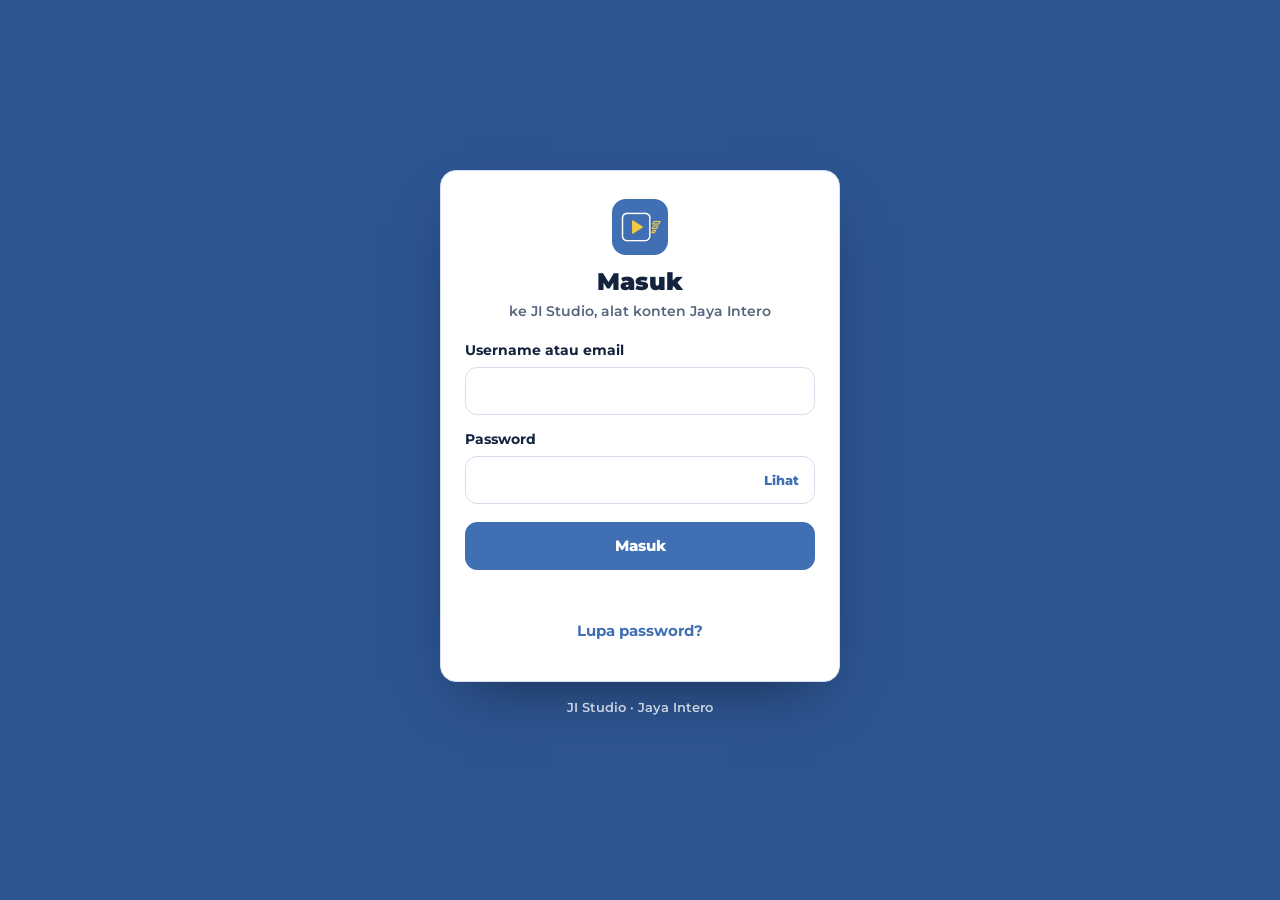
<file: index.html>
<!DOCTYPE html>
<html lang="id">
<head>
<meta charset="utf-8">
<meta name="viewport" content="width=device-width, initial-scale=1, viewport-fit=cover">
<meta http-equiv="Content-Security-Policy" content="default-src 'self'; script-src 'self'; style-src 'self'; img-src 'self' blob:; media-src 'self' blob:; font-src 'self'; connect-src 'self'; worker-src 'self'; manifest-src 'self'; object-src 'none'; base-uri 'none'; form-action 'none'; require-trusted-types-for 'script'; trusted-types ji">
<meta name="referrer" content="no-referrer">
<title>JI Studio</title>
<link rel="manifest" href="manifest.webmanifest">
<meta name="theme-color" content="#2d5592">
<meta name="apple-mobile-web-app-capable" content="yes">
<meta name="mobile-web-app-capable" content="yes">
<meta name="apple-mobile-web-app-status-bar-style" content="black-translucent">
<meta name="apple-mobile-web-app-title" content="JI Studio">
<link rel="apple-touch-icon" href="img/icon-180.png">
<link rel="icon" href="img/icon-192.png" type="image/png">
<link rel="preload" href="fonts/montserrat.woff2" as="font" type="font/woff2" crossorigin>
<link rel="stylesheet" href="core/app.css">
<script type="module" src="core/boot.js"></script>
<script type="module" src="core/shell.js"></script>
<script type="module" src="core/install.js"></script>
</head>
<body class="gate">
<header class="top">
  <a class="brand" href="./"><img src="img/icon-192.png" alt="" width="32" height="32">JI Studio</a>
  <div class="who" id="who"></div>
</header>
<main class="wrap">
  <section class="install card" id="install" hidden></section>
  <h1 id="hello">Halo</h1>
  <p class="sub">Pilih alat untuk membuat konten. Semua jalan di HP ini, juga tanpa sinyal.</p>
  <nav class="mods" id="mods" aria-label="Alat konten"></nav>
  <div id="adminBox" hidden>
    <h2 class="section-title">Admin</h2>
    <nav class="mods" id="adminMods" aria-label="Alat admin"></nav>
  </div>
</main>
</body>
</html>
</file>
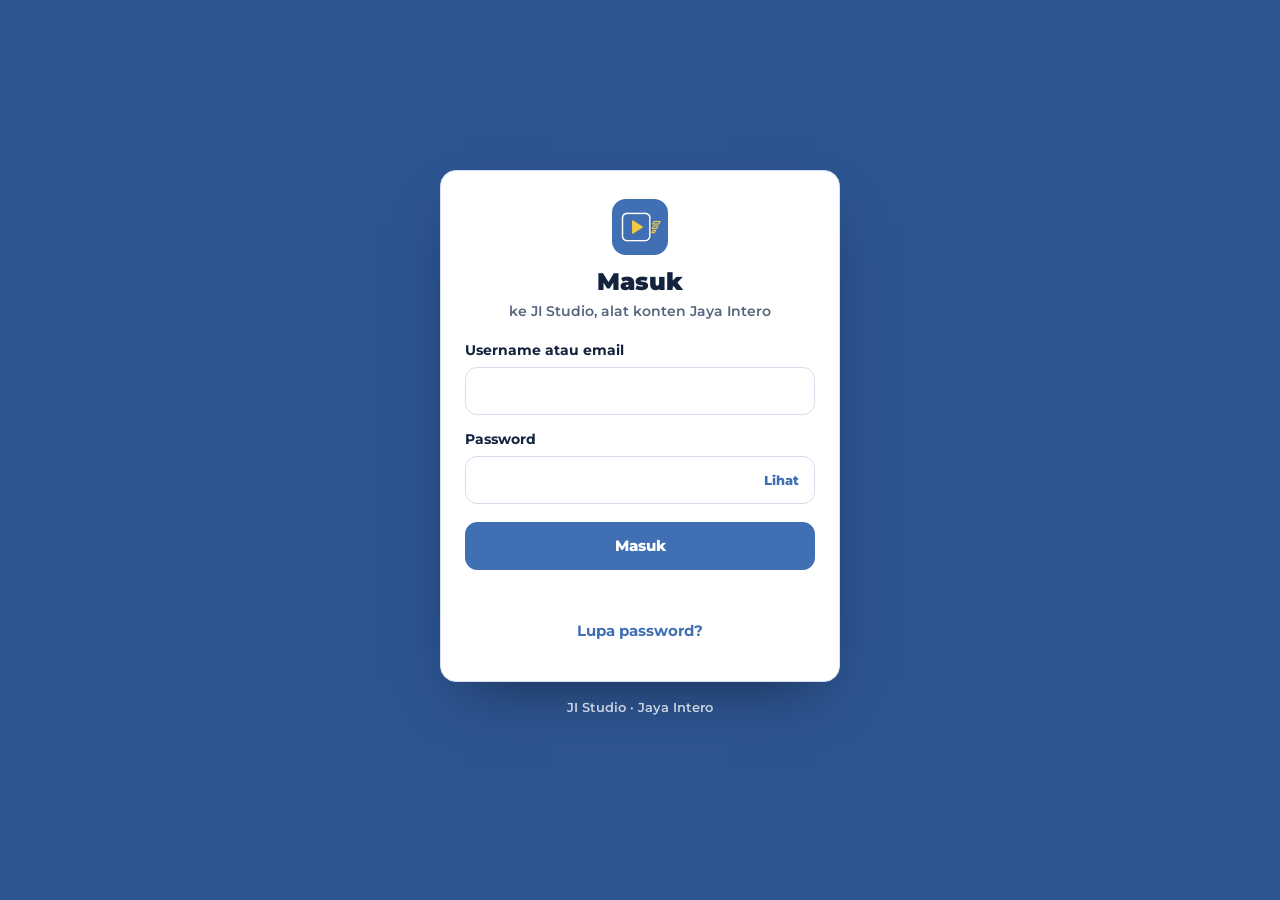
<file: m/kalkulator/index.html>
<!DOCTYPE html>
<html lang="id">
<head>
<meta charset="utf-8">
<meta name="viewport" content="width=device-width, initial-scale=1, viewport-fit=cover">
<meta http-equiv="Content-Security-Policy" content="default-src 'self'; script-src 'self'; style-src 'self'; img-src 'self' blob:; media-src 'self' blob:; font-src 'self'; connect-src 'self'; worker-src 'self'; manifest-src 'self'; object-src 'none'; base-uri 'none'; form-action 'none'; require-trusted-types-for 'script'; trusted-types ji">
<meta name="referrer" content="no-referrer">
<title>Kalkulator Marketplace · JI Studio</title>
<link rel="manifest" href="../../manifest.webmanifest">
<meta name="theme-color" content="#2d5592">
<meta name="apple-mobile-web-app-capable" content="yes">
<meta name="mobile-web-app-capable" content="yes">
<meta name="apple-mobile-web-app-status-bar-style" content="black-translucent">
<meta name="apple-mobile-web-app-title" content="JI Studio">
<link rel="apple-touch-icon" href="../../img/icon-180.png">
<link rel="icon" href="../../img/icon-192.png" type="image/png">
<link rel="preload" href="../../fonts/montserrat.woff2" as="font" type="font/woff2" crossorigin>
<link rel="stylesheet" href="../../core/app.css">
<script type="module" src="../../core/boot.js"></script>
<link rel="stylesheet" href="kalkulator.css">
<script type="module" src="kalkulator.js"></script>
</head>
<body class="gate">
<header class="top">
  <a class="back" href="../../"><svg width="18" height="18" viewBox="0 0 24 24" fill="none" stroke="currentColor" stroke-width="2.6" aria-hidden="true"><path d="M15 5l-7 7 7 7"/></svg>Beranda</a>
  <span class="top-title">Kalkulator Marketplace</span>
  <div class="who" id="who"></div>
</header>
<main class="kalk">
<header class="band khead"><div class="wrap">
  <div class="top2">
    <h1>Kalkulator potongan<br>marketplace</h1>
    <p>Masukkan harga dan modal per barang, lihat berapa yang dipotong platform dan berapa untung bersihmu.</p>
  </div>
  <div class="tabs" role="tablist" aria-label="Platform">
    <button role="tab" data-p="tiktok" aria-selected="true">TikTok &amp; Tokopedia</button>
    <button role="tab" data-p="shopee" aria-selected="false">Shopee</button>
    <button role="tab" data-p="lazada" aria-selected="false">Lazada</button>
    <button role="tab" data-p="listing" aria-selected="false">Judul &amp; deskripsi</button>
  </div>
</div></header>

<div class="band" id="calcMain"><div class="wrap grid">
  <form class="panel" id="f" autocomplete="off">
    <label for="cat">Kategori produk</label>
    <select id="cat" data-k="cat"></select>
    <div class="two">
      <div><label for="price">Harga jual</label><div class="rp"><span>Rp</span><input id="price" data-k="price" data-n inputmode="numeric"></div></div>
      <div><label for="disc">Diskon dari toko</label><div class="rp"><span>Rp</span><input id="disc" data-k="disc" data-n inputmode="numeric"></div></div>
    </div>
    <div class="two">
      <div><label for="hpp">Modal barang</label><div class="rp"><span>Rp</span><input id="hpp" data-k="hpp" data-n inputmode="numeric"></div></div>
      <div><label for="other">Biaya lain <span class="hint">packing</span></label><div class="rp"><span>Rp</span><input id="other" data-k="other" data-n inputmode="numeric"></div></div>
    </div>

    <div data-for="tiktok">
      <span class="lbl">Tipe toko</span>
      <div class="seg" data-k="tt_type"><button type="button" data-v="mp">Toko biasa</button><button type="button" data-v="mall">Mall</button></div>
      <fieldset><legend>Program promosi</legend>
        <div class="q"><span>Ikut Growth Xtra?</span><div class="seg" data-k="tt_g"><button type="button" data-v="1">Ya</button><button type="button" data-v="0">Tidak</button></div></div>
        <div class="q"><span>Pesanan ini dari iklan GMV Max?</span><div class="seg" data-k="tt_o"><button type="button" data-v="1">Ya</button><button type="button" data-v="0">Tidak</button></div></div>
        <div class="q"><span>Belanja GMV Max toko ≥ 3% omzet?</span><div class="seg" data-k="tt_s"><button type="button" data-v="1">Ya</button><button type="button" data-v="0">Tidak</button></div></div>
      </fieldset>
    </div>

    <div data-for="shopee" hidden>
      <span class="lbl">Tipe penjual</span>
      <div class="seg" data-k="sp_type"><button type="button" data-v="ns">Non Star</button><button type="button" data-v="star">Star</button><button type="button" data-v="starp">Star+</button><button type="button" data-v="mall">Mall</button></div>
      <fieldset><legend>Biaya program opsional</legend>
        <div class="prog head"><span></span><span>Ikut?</span><span>Persen</span><span>Maks per pesanan</span></div>
        <div id="spProg"></div>
        <p class="small">Lihat persennya di Kalkulator Biaya Shopee untuk kategorimu. Barang di atas 5 kg atau lebih dari 60 cm tarif Gratis Ongkir XTRA-nya lain. Maks 0 artinya tanpa batas.</p>
      </fieldset>
      <fieldset><legend>Biaya promosi <span class="hint">pesanan dari Affiliate, Live, Video</span></legend>
        <div id="spPromo"></div>
      </fieldset>
    </div>

    <div data-for="lazada" hidden>
      <span class="lbl">Tipe toko</span>
      <div class="seg" data-k="lz_type"><button type="button" data-v="mp">Marketplace</button><button type="button" data-v="lm">LazMall</button></div>
      <label for="lzTier">Tingkat komisi kategori</label>
      <select id="lzTier" data-k="lz_tier"></select>
      <fieldset><legend>Program & status toko</legend>
        <div class="q"><span>Ikut Free Shipping Max?</span><div class="seg" data-k="lz_fsm"><button type="button" data-v="1">Ya</button><button type="button" data-v="0">Tidak</button></div></div>
        <div id="fsmRow" hidden><label for="lzFsm">Tarif Free Shipping Max <span class="hint">maks Rp60.000</span></label><select id="lzFsm" data-k="lz_fsmr"></select></div>
        <div class="q"><span>Ikut Voucher MAX? <span class="hint">3,5%</span></span><div class="seg" data-k="lz_vm"><button type="button" data-v="1">Ya</button><button type="button" data-v="0">Tidak</button></div></div>
        <div class="q"><span>Toko baru, kurang dari 90 hari?</span><div class="seg" data-k="lz_baru"><button type="button" data-v="1">Ya</button><button type="button" data-v="0">Tidak</button></div></div>
        <div class="q"><span>Kena PPh 22 0,5%?</span><div class="seg" data-k="lz_pph"><button type="button" data-v="1">Ya</button><button type="button" data-v="0">Tidak</button></div></div>
      </fieldset>
      <p class="warn">Tingkat komisi per kategori belum dicek. Sementara dipakai tingkat tertinggi supaya untung tidak terlihat lebih besar. Ganti setelah cek halaman kategori di Seller Center Lazada.</p>
    </div>

    <label for="target">Target untung <span class="hint">untuk saran harga</span></label>
    <div class="rp pct"><span>%</span><input id="target" data-k="target" inputmode="decimal"></div>
    <button type="button" class="reset" id="reset">Kembalikan contoh</button>
  </form>

  <section class="result" aria-live="polite">
    <div class="res-top">
      <div><p class="k">Untung bersih per barang</p><div class="big" id="profit">–</div></div>
      <div><p class="k">Uang masuk ke saldo</p><div class="mid" id="net">–</div></div>
      <div><p class="k">Total potongan</p><div class="mid" id="feeTot">–</div></div>
    </div>
    <div class="tape" id="tape" role="img"><div class="t-modal" id="bM"><span>Modal</span></div><div class="t-fee" id="bF"><span>Potongan</span></div><div class="t-win" id="bW"><span>Untung</span></div></div>
    <div class="legend"><span><i class="lg-m"></i>Modal + biaya lain</span><span><i class="lg-f"></i>Potongan platform</span><span><i class="lg-w"></i>Untung</span><span id="tapeNote"></span></div>
    <div class="scroll"><table>
      <thead><tr><th>Rincian</th><th class="r">Tarif</th><th class="r">Rupiah</th></tr></thead>
      <tbody id="rows"></tbody>
    </table></div>
    <div class="cards">
      <div class="card"><span class="k">Harga minimal biar tidak rugi</span><b id="bep">–</b></div>
      <div class="card"><span class="k" id="sugL">Saran harga jual</span><b id="sug">–</b></div>
      <div class="card"><span class="k">Margin dari harga jual</span><b id="mg">–</b></div>
    </div>

    <div class="extra" id="spAdj" hidden>
      <h2>Kalau pesanan dari Affiliate, Live, atau Video</h2>
      <div class="scroll"><table><thead><tr><th>Rincian</th><th class="r">Tarif</th><th class="r">Rupiah</th></tr></thead><tbody id="adjRows"></tbody></table></div>
    </div>
  </section>
</div></div>


<div class="band" id="genMain" hidden><div class="wrap grid">
  <form class="panel" id="g" autocomplete="off">
    <p class="small lead">Isi dengan data yang pasti saja. Kolom kosong tidak akan ditulis di judul maupun deskripsi.</p>
    <label for="g_nama">1. Nama produk</label><input id="g_nama" data-g="nama" placeholder="Cetok tembok">
    <label for="g_jenis">2. Jenis produk</label><input id="g_jenis" data-g="jenis" placeholder="Sendok semen">
    <label for="g_model">3. Model / tipe</label><input id="g_model" data-g="model" placeholder="Ujung lancip">
    <label for="g_mat">4. Material</label><input id="g_mat" data-g="material" placeholder="Baja, gagang kayu">
    <label for="g_uk">5. Ukuran</label><input id="g_uk" data-g="ukuran" placeholder="7 inch">
    <label for="g_isi">6. Isi paket</label><input id="g_isi" data-g="isi" placeholder="1 pcs cetok">
    <label for="g_guna">Kegunaan <span class="hint">opsional, isi hanya jika sudah pasti</span></label><input id="g_guna" data-g="guna" placeholder="meratakan adukan semen">
    <div class="two btns"><button type="button" class="reset" id="gEx">Isi contoh</button><button type="button" class="reset" id="gClear">Kosongkan</button></div>
    <div id="gWarn"></div>
  </form>
  <section aria-live="polite">
    <div class="gout">
      <div class="ghead"><h2>Judul produk</h2><button type="button" class="copy" data-c="gTitle">Salin</button></div>
      <p class="gtitle" id="gTitle">–</p>
      <p class="small" id="gCount"></p>
      <div id="gShortWrap" hidden><div class="ghead"><span class="k">Versi pendek, maks 70 karakter</span><button type="button" class="copy" data-c="gShort">Salin</button></div><p class="gshort" id="gShort"></p></div>
    </div>
    <div class="gout">
      <div class="ghead"><h2>Deskripsi produk</h2><button type="button" class="copy" data-c="gDesc">Salin</button></div>
      <pre class="gdesc" id="gDesc">–</pre>
    </div>
    <div class="gout">
      <div class="ghead"><h2>Kata kunci</h2><button type="button" class="copy" data-c="gKw">Salin</button></div>
      <div class="chips" id="gKwChips"></div><p hidden id="gKw"></p>
    </div>
    <div id="gMissing" class="small"></div>
  </section>
</div></div>

<section class="band more" id="calcMore"><div class="wrap">
  <div id="ttScen">
    <h2>Program TikTok mana yang paling hemat?</h2>
    <p class="note lead">Potongan per barang di tiap kombinasi program, dengan harga dan kategori di atas. Belum termasuk biaya iklan GMV Max yang kamu bayar sendiri.</p>
    <div class="scroll"><table>
      <thead><tr><th>Kombinasi</th><th class="r">Diskon komisi</th><th class="r">Biaya Growth Xtra</th><th class="r">Total potongan</th><th class="r">Untung</th></tr></thead>
      <tbody id="scen"></tbody>
    </table></div>
  </div>
  <h2 class="gap">Bandingkan tiga platform</h2>
  <p class="note lead">Barang, harga, dan modal yang sama, dengan pengaturan program yang sedang dipilih di tiap tab.</p>
  <div class="scroll"><table>
    <thead><tr><th>Platform</th><th class="r">Potongan</th><th class="r">Persen</th><th class="r">Uang masuk</th><th class="r">Untung</th></tr></thead>
    <tbody id="cmp"></tbody>
  </table></div>
  <ul class="note">
    <li>TikTok &amp; Tokopedia: file "Kalkulator TikTok Shop" (tarif setelah 18 Mei 2026). Tarifnya sama untuk kedua platform.</li>
    <li>Shopee: Kalkulator Biaya di Seller Center (alat pertukangan, Non Star: admin 10%, proses Rp1.250). Live XTRA dan Video XTRA maks Rp1.000 masih perkiraan.</li>
    <li>Lazada: "Ringkasan Biaya Berjualan di Lazada Indonesia", diperbarui 23 Nov 2026. Marketplace berlaku mulai 7 Des 2026, LazMall mulai 1 Jan 2027.</li>
    <li>Semua angka estimasi untuk pesanan selesai, 1 barang per pesanan. Belum termasuk ongkir yang ditanggung toko, voucher toko, iklan berbayar, dan biaya logistik.</li>
  </ul>
</div></section>

</main>
</body>
</html>
</file>
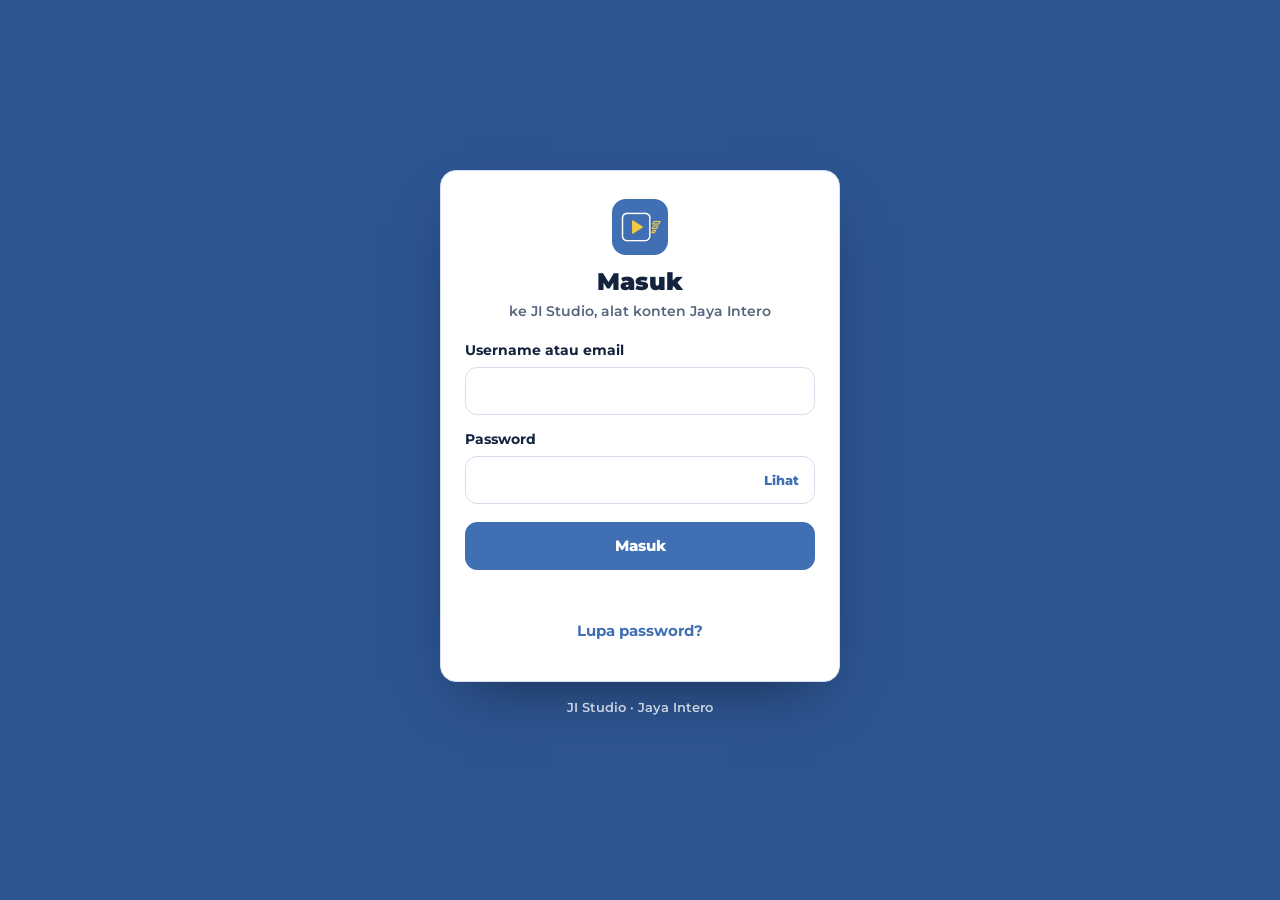
<file: m/story/index.html>
<!DOCTYPE html>
<html lang="id">
<head>
<meta charset="utf-8">
<meta name="viewport" content="width=device-width, initial-scale=1, viewport-fit=cover">
<meta http-equiv="Content-Security-Policy" content="default-src 'self'; script-src 'self'; style-src 'self'; img-src 'self' blob:; media-src 'self' blob:; font-src 'self'; connect-src 'self'; worker-src 'self'; manifest-src 'self'; object-src 'none'; base-uri 'none'; form-action 'none'; require-trusted-types-for 'script'; trusted-types ji">
<meta name="referrer" content="no-referrer">
<title>Story Pengantaran · JI Studio</title>
<link rel="manifest" href="../../manifest.webmanifest">
<meta name="theme-color" content="#2d5592">
<meta name="apple-mobile-web-app-capable" content="yes">
<meta name="mobile-web-app-capable" content="yes">
<meta name="apple-mobile-web-app-status-bar-style" content="black-translucent">
<meta name="apple-mobile-web-app-title" content="JI Studio">
<link rel="apple-touch-icon" href="../../img/icon-180.png">
<link rel="icon" href="../../img/icon-192.png" type="image/png">
<link rel="preload" href="../../fonts/montserrat.woff2" as="font" type="font/woff2" crossorigin>
<link rel="stylesheet" href="../../core/app.css">
<script type="module" src="../../core/boot.js"></script>
<script type="module" src="story.js"></script>
</head>
<body class="gate">
<header class="top">
  <a class="back" href="../../"><svg width="18" height="18" viewBox="0 0 24 24" fill="none" stroke="currentColor" stroke-width="2.6" aria-hidden="true"><path d="M15 5l-7 7 7 7"/></svg>Beranda</a>
  <span class="top-title">Story Pengantaran</span>
  <div class="who" id="who"></div>
</header>
<main class="wrap split">
  <div>
    <h1>Story Pengantaran</h1>
    <p class="sub">Pilih video truk, isi data kiriman, lalu ekspor jadi MP4 9:16 untuk IG &amp; WA Story.</p>

    <section class="card">
      <h2><span class="step" aria-hidden="true">1</span>Video</h2>
      <label class="drop" id="dropV">
        <span class="ico"><svg width="22" height="22" viewBox="0 0 24 24" fill="none" stroke="#fff" stroke-width="2.4" aria-hidden="true"><path id="vIco" d="M12 16V4M6 10l6-6 6 6M4 20h16"/></svg></span>
        <span><b id="vName">Pilih video portrait</b><small id="vInfo">MP4/MOV, sebaiknya 9:16, 10–15 detik, maks 60 detik</small></span>
        <input type="file" id="fileV" accept="video/mp4,video/quicktime,video/webm,video/*">
      </label>
      <label class="drop" id="dropL">
        <span class="ico dk"><svg width="20" height="20" viewBox="0 0 24 24" fill="none" stroke="#fff" stroke-width="2.4" aria-hidden="true"><rect x="4" y="4" width="16" height="16" rx="3"/><path d="M4 16l5-5 4 4 3-3 4 4"/></svg></span>
        <span><b id="lName">Logo Jaya Intero (opsional)</b><small>PNG transparan, menggantikan teks "JAYA INTERO"</small></span>
        <input type="file" id="fileL" accept="image/png,image/webp,image/jpeg">
      </label>
    </section>

    <section class="card">
      <h2><span class="step" aria-hidden="true">2</span>Data pengiriman</h2>
      <label for="fJudul2">Judul baris 2 (di bawah "PENGANTARAN")</label><input type="text" id="fJudul2" maxlength="20" autocomplete="off" aria-describedby="j2Hint">
      <p class="hint" id="j2Hint">Mis. BAJA RINGAN, GENTENG METAL, PLAFON PVC. Kosongkan bila cukup "PENGANTARAN".</p>
      <label for="fTujuan">Tujuan</label><input type="text" id="fTujuan" maxlength="40" autocomplete="off">
      <label for="fMuatan">Muatan</label><input type="text" id="fMuatan" maxlength="40" autocomplete="off">
      <label for="fTanggal">Tanggal</label><input type="text" id="fTanggal" maxlength="24" autocomplete="off">
      <label for="fTag">Label kiri atas</label><input type="text" id="fTag" maxlength="24" autocomplete="off">
      <label class="chk"><input type="checkbox" id="cFade" checked> Overlay memudar 0,5 dtk sebelum video habis</label>
      <label class="chk"><input type="checkbox" id="cAudio" checked> Sertakan suara asli video</label>
      <p class="hint" id="aHint" hidden>Browser ini belum bisa menyertakan suara; video akan diekspor tanpa suara. Perbarui iOS/Chrome untuk suara.</p>
      <label class="chk"><input type="checkbox" id="cSafe"> Tampilkan garis area aman (hanya pratinjau)</label>
    </section>

    <section class="card">
      <h2><span class="step" aria-hidden="true">3</span>Ekspor</h2>
      <label for="sQual">Kualitas</label>
      <select id="sQual"></select>
      <p class="hint" id="qHint"></p>
      <div class="row">
        <button id="bReplay" type="button">Ulang animasi</button>
        <button id="bExport" class="main" type="button" disabled>Ekspor video</button>
      </div>
      <button id="bCancel" class="full" type="button" hidden>Batalkan</button>
      <button id="bShare" class="main full" type="button" hidden>Simpan ke Foto / Bagikan</button>
      <button id="bDown" class="full" type="button" hidden>Unduh file</button>
      <div class="prog"><div class="bar"><i id="prog"></i></div><span class="pct" id="pct">0%</span></div>
      <p class="msg" id="msg" role="status">Pilih video dulu untuk mengekspor.</p>
    </section>
  </div>

  <div class="stage">
    <div class="phone"><canvas id="cv" width="540" height="960" aria-label="Pratinjau story"></canvas></div>
    <p class="note">Video tidak pernah diunggah ke server; semua diproses di HP ini. Biarkan layar menyala sampai ekspor selesai.</p>
  </div>
</main>
<video id="vid" class="src-video" playsinline muted loop preload="auto"></video>
</body>
</html>
</file>
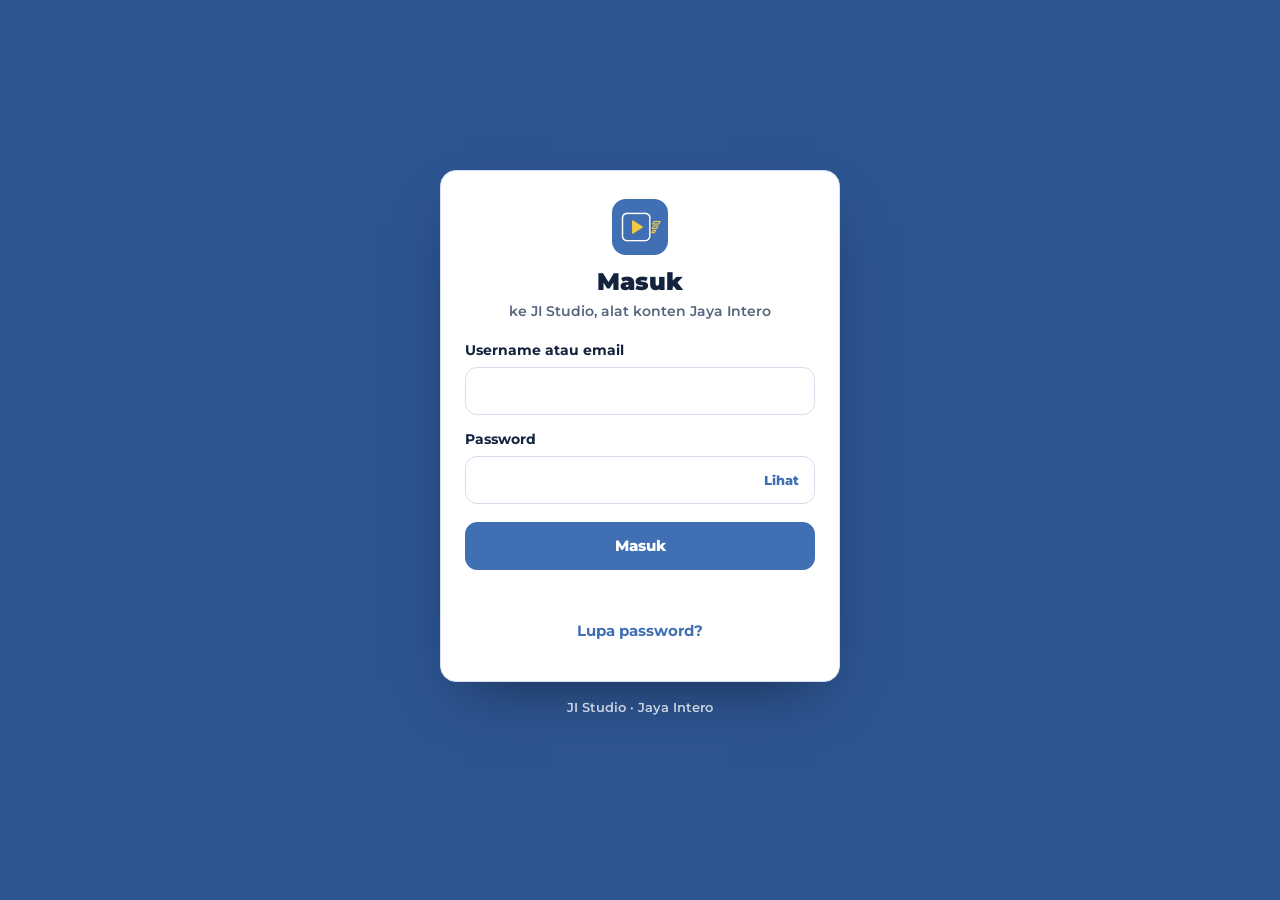
<file: m/users/index.html>
<!DOCTYPE html>
<html lang="id">
<head>
<meta charset="utf-8">
<meta name="viewport" content="width=device-width, initial-scale=1, viewport-fit=cover">
<meta http-equiv="Content-Security-Policy" content="default-src 'self'; script-src 'self'; style-src 'self'; img-src 'self' blob:; media-src 'self' blob:; font-src 'self'; connect-src 'self'; worker-src 'self'; manifest-src 'self'; object-src 'none'; base-uri 'none'; form-action 'none'; require-trusted-types-for 'script'; trusted-types ji">
<meta name="referrer" content="no-referrer">
<title>Pengguna · JI Studio</title>
<link rel="manifest" href="../../manifest.webmanifest">
<meta name="theme-color" content="#2d5592">
<meta name="apple-mobile-web-app-capable" content="yes">
<meta name="mobile-web-app-capable" content="yes">
<meta name="apple-mobile-web-app-status-bar-style" content="black-translucent">
<meta name="apple-mobile-web-app-title" content="JI Studio">
<link rel="apple-touch-icon" href="../../img/icon-180.png">
<link rel="icon" href="../../img/icon-192.png" type="image/png">
<link rel="preload" href="../../fonts/montserrat.woff2" as="font" type="font/woff2" crossorigin>
<link rel="stylesheet" href="../../core/app.css">
<script type="module" src="../../core/boot.js"></script>
<script type="module" src="users.js"></script>
</head>
<body class="gate">
<header class="top">
  <a class="back" href="../../"><svg width="18" height="18" viewBox="0 0 24 24" fill="none" stroke="currentColor" stroke-width="2.6" aria-hidden="true"><path d="M15 5l-7 7 7 7"/></svg>Beranda</a>
  <span class="top-title">Pengguna</span>
  <div class="who" id="who"></div>
</header>
<main class="wrap split">
  <div>
    <h1>Kelola pengguna</h1>
    <p class="sub">Tambah anggota tim. Mereka menerima email untuk membuat password sendiri.</p>
    <form class="card" id="fAdd" novalidate>
      <h2><span class="step" aria-hidden="true">+</span>Tambah pengguna</h2>
      <label for="aName">Nama</label><input type="text" id="aName" maxlength="80" autocomplete="off">
      <div class="grid2">
        <div><label for="aUser">Username</label><input type="text" id="aUser" maxlength="40" autocapitalize="none" spellcheck="false" autocomplete="off" required></div>
        <div><label for="aRole">Peran</label><select id="aRole"><option value="staf">Staf</option><option value="admin">Admin</option></select></div>
      </div>
      <label for="aEmail">Email</label><input type="email" id="aEmail" autocomplete="off" required>
      <p class="hint">Username: huruf kecil, angka, titik, minus, atau garis bawah (3–40 karakter).</p>
      <button class="main full" type="submit" id="bAdd">Tambah &amp; kirim undangan</button>
      <p class="msg" id="aMsg" role="status"></p>
    </form>
  </div>
  <section class="card">
    <h2>Daftar pengguna</h2>
    <ul class="ulist" id="list"></ul>
    <p class="msg" id="lMsg" role="status"></p>
  </section>
</main>
</body>
</html>
</file>
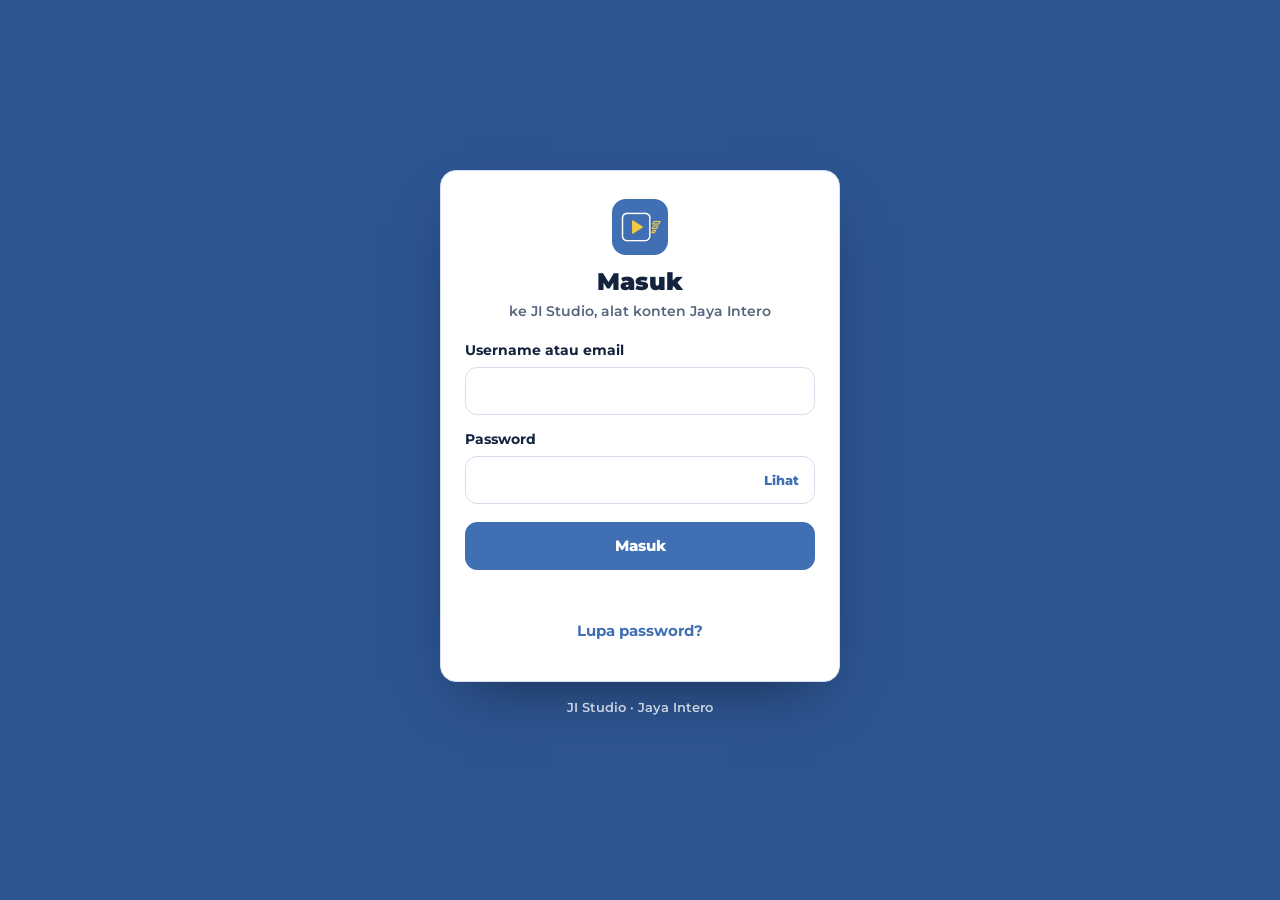
<file: login.html>
<!DOCTYPE html>
<html lang="id">
<head>
<meta charset="utf-8">
<meta name="viewport" content="width=device-width, initial-scale=1, viewport-fit=cover">
<meta http-equiv="Content-Security-Policy" content="default-src 'self'; script-src 'self'; style-src 'self'; img-src 'self' blob:; media-src 'self' blob:; font-src 'self'; connect-src 'self'; worker-src 'self'; manifest-src 'self'; object-src 'none'; base-uri 'none'; form-action 'none'; require-trusted-types-for 'script'; trusted-types ji">
<meta name="referrer" content="no-referrer">
<title>Masuk · JI Studio</title>
<link rel="manifest" href="manifest.webmanifest">
<meta name="theme-color" content="#2d5592">
<meta name="apple-mobile-web-app-capable" content="yes">
<meta name="mobile-web-app-capable" content="yes">
<meta name="apple-mobile-web-app-status-bar-style" content="black-translucent">
<meta name="apple-mobile-web-app-title" content="JI Studio">
<link rel="apple-touch-icon" href="img/icon-180.png">
<link rel="icon" href="img/icon-192.png" type="image/png">
<link rel="preload" href="fonts/montserrat.woff2" as="font" type="font/woff2" crossorigin>
<link rel="stylesheet" href="core/app.css">
<script type="module" src="core/boot.js"></script>
<script type="module" src="core/account.js"></script>
<script type="module" src="core/install.js"></script>
</head>
<body class="auth-body">
<main class="auth">
  <form class="card" id="fLogin" data-page="login" novalidate>
    <div class="auth-head"><img src="img/icon-192.png" alt="" width="56" height="56"><h1>Masuk</h1><p>ke JI Studio, alat konten Jaya Intero</p></div>
    <label for="lUser">Username atau email</label>
    <input type="text" id="lUser" autocomplete="username" autocapitalize="none" spellcheck="false" required>
    <label for="lPass">Password</label>
    <div class="pw"><input type="password" id="lPass" autocomplete="current-password" required><button type="button" data-toggle="lPass">Lihat</button></div>
    <button class="main" type="submit" id="bLogin">Masuk</button>
    <p class="msg" id="lMsg" role="status"></p>
    <div class="auth-alt"><button class="link" type="button" id="toForgot">Lupa password?</button></div>
  </form>
  <form class="card" id="fForgot" hidden novalidate>
    <div class="auth-head"><img src="img/icon-192.png" alt="" width="56" height="56"><h1>Lupa password</h1><p>Kami kirim tautan untuk membuat password baru ke email Anda.</p></div>
    <label for="fLogin2">Username atau email</label>
    <input type="text" id="fLogin2" autocomplete="username" autocapitalize="none" spellcheck="false" required>
    <button class="main" type="submit" id="bForgot">Kirim tautan</button>
    <p class="msg" id="fMsg" role="status"></p>
    <div class="auth-alt"><button class="link" type="button" id="toLogin">Kembali ke halaman masuk</button></div>
  </form>
  <section class="install card" id="install" hidden></section>
  <p class="auth-foot">JI Studio · Jaya Intero</p>
</main>
</body>
</html>
</file>
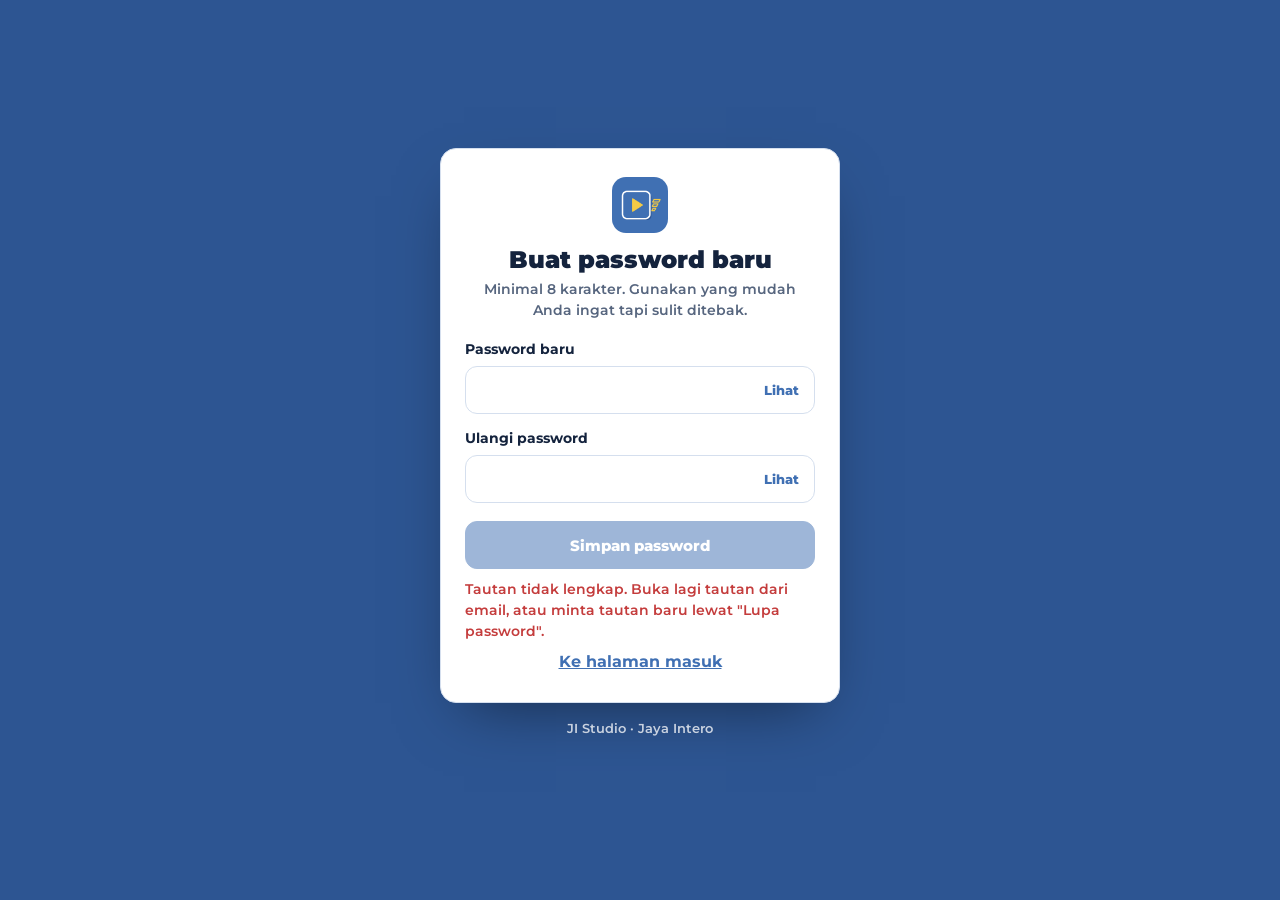
<file: reset.html>
<!DOCTYPE html>
<html lang="id">
<head>
<meta charset="utf-8">
<meta name="viewport" content="width=device-width, initial-scale=1, viewport-fit=cover">
<meta http-equiv="Content-Security-Policy" content="default-src 'self'; script-src 'self'; style-src 'self'; img-src 'self' blob:; media-src 'self' blob:; font-src 'self'; connect-src 'self'; worker-src 'self'; manifest-src 'self'; object-src 'none'; base-uri 'none'; form-action 'none'; require-trusted-types-for 'script'; trusted-types ji">
<meta name="referrer" content="no-referrer">
<title>Buat password · JI Studio</title>
<link rel="manifest" href="manifest.webmanifest">
<meta name="theme-color" content="#2d5592">
<meta name="apple-mobile-web-app-capable" content="yes">
<meta name="mobile-web-app-capable" content="yes">
<meta name="apple-mobile-web-app-status-bar-style" content="black-translucent">
<meta name="apple-mobile-web-app-title" content="JI Studio">
<link rel="apple-touch-icon" href="img/icon-180.png">
<link rel="icon" href="img/icon-192.png" type="image/png">
<link rel="preload" href="fonts/montserrat.woff2" as="font" type="font/woff2" crossorigin>
<link rel="stylesheet" href="core/app.css">
<script type="module" src="core/boot.js"></script>
<script type="module" src="core/account.js"></script>
</head>
<body class="auth-body">
<main class="auth">
  <form class="card" id="fReset" data-page="reset" novalidate>
    <div class="auth-head"><img src="img/icon-192.png" alt="" width="56" height="56"><h1>Buat password baru</h1><p>Minimal 8 karakter. Gunakan yang mudah Anda ingat tapi sulit ditebak.</p></div>
    <label for="rPass">Password baru</label>
    <div class="pw"><input type="password" id="rPass" autocomplete="new-password" minlength="8" required><button type="button" data-toggle="rPass">Lihat</button></div>
    <label for="rPass2">Ulangi password</label>
    <div class="pw"><input type="password" id="rPass2" autocomplete="new-password" minlength="8" required><button type="button" data-toggle="rPass2">Lihat</button></div>
    <button class="main" type="submit" id="bReset">Simpan password</button>
    <p class="msg" id="rMsg" role="status"></p>
    <div class="auth-alt"><a href="login.html">Ke halaman masuk</a></div>
  </form>
  <p class="auth-foot">JI Studio · Jaya Intero</p>
</main>
</body>
</html>
</file>
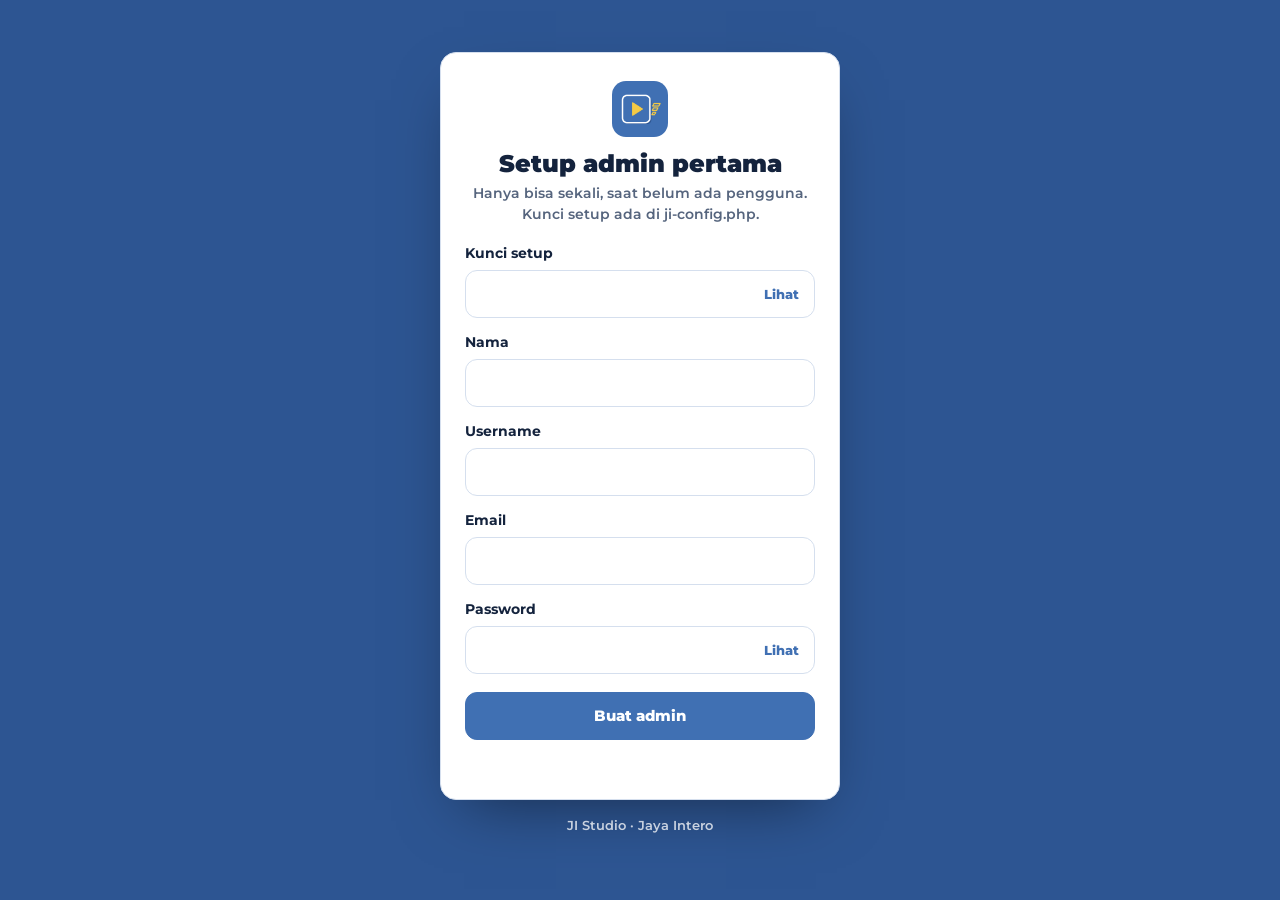
<file: setup.html>
<!DOCTYPE html>
<html lang="id">
<head>
<meta charset="utf-8">
<meta name="viewport" content="width=device-width, initial-scale=1, viewport-fit=cover">
<meta http-equiv="Content-Security-Policy" content="default-src 'self'; script-src 'self'; style-src 'self'; img-src 'self' blob:; media-src 'self' blob:; font-src 'self'; connect-src 'self'; worker-src 'self'; manifest-src 'self'; object-src 'none'; base-uri 'none'; form-action 'none'; require-trusted-types-for 'script'; trusted-types ji">
<meta name="referrer" content="no-referrer">
<title>Setup admin · JI Studio</title>
<link rel="manifest" href="manifest.webmanifest">
<meta name="theme-color" content="#2d5592">
<meta name="apple-mobile-web-app-capable" content="yes">
<meta name="mobile-web-app-capable" content="yes">
<meta name="apple-mobile-web-app-status-bar-style" content="black-translucent">
<meta name="apple-mobile-web-app-title" content="JI Studio">
<link rel="apple-touch-icon" href="img/icon-180.png">
<link rel="icon" href="img/icon-192.png" type="image/png">
<link rel="preload" href="fonts/montserrat.woff2" as="font" type="font/woff2" crossorigin>
<link rel="stylesheet" href="core/app.css">
<script type="module" src="core/boot.js"></script>
<script type="module" src="core/account.js"></script>
</head>
<body class="auth-body">
<main class="auth">
  <form class="card" id="fSetup" data-page="setup" novalidate>
    <div class="auth-head"><img src="img/icon-192.png" alt="" width="56" height="56"><h1>Setup admin pertama</h1><p>Hanya bisa sekali, saat belum ada pengguna. Kunci setup ada di ji-config.php.</p></div>
    <label for="sKey">Kunci setup</label>
    <div class="pw"><input type="password" id="sKey" autocomplete="off" required><button type="button" data-toggle="sKey">Lihat</button></div>
    <label for="sName">Nama</label><input type="text" id="sName" autocomplete="name" maxlength="80">
    <label for="sUser">Username</label><input type="text" id="sUser" autocomplete="username" autocapitalize="none" spellcheck="false" maxlength="40" required>
    <label for="sEmail">Email</label><input type="email" id="sEmail" autocomplete="email" required>
    <label for="sPass">Password</label>
    <div class="pw"><input type="password" id="sPass" autocomplete="new-password" minlength="8" required><button type="button" data-toggle="sPass">Lihat</button></div>
    <button class="main" type="submit" id="bSetup">Buat admin</button>
    <p class="msg" id="sMsg" role="status"></p>
  </form>
  <p class="auth-foot">JI Studio · Jaya Intero</p>
</main>
</body>
</html>
</file>
<file: core/app.css>
/* JI Studio — gaya bersama semua halaman. Montserrat saja, warna Jaya Intero. */
@font-face{font-family:Montserrat;src:url(../fonts/montserrat.woff2) format("woff2");font-weight:500 900;font-style:normal;font-display:swap}
:root{color-scheme:light dark;--bg:#eef3fa;--panel:#fff;--ink:#14233d;--mute:#56657e;--line:#d5dfee;--soft:#e4ecf7;--pri:#4070b3;--dk:#2d5592;--yl:#f4ca45;--err:#c43c3c;--r:16px}
@media(prefers-color-scheme:dark){:root{--bg:#111a29;--panel:#1a2640;--ink:#e9eff8;--mute:#a3b3cd;--line:#2c3c5c;--soft:#223150;--err:#ff8a8a}}
*{box-sizing:border-box;min-width:0}
html{-webkit-text-size-adjust:100%}
body{margin:0;background:var(--bg);color:var(--ink);font:500 16px/1.5 Montserrat,system-ui,sans-serif;overflow-x:clip}
body.gate:not(.ready) main{visibility:hidden}
[hidden]{display:none!important}
h1{font-size:clamp(24px,5vw,30px);line-height:1.1;font-weight:900;margin:0 0 6px;text-wrap:balance}
.sub{color:var(--mute);margin:0 0 22px;font-size:15px}
a{color:var(--pri);font-weight:700}

/* Header */
.top{position:sticky;top:0;z-index:5;display:flex;align-items:center;gap:12px;min-height:60px;padding:env(safe-area-inset-top) max(4vw,16px) 0;background:var(--dk);color:#fff}
.brand{display:flex;align-items:center;gap:10px;color:#fff;text-decoration:none;font-weight:900;font-size:16px;letter-spacing:.4px;min-height:44px}
.brand img{flex:none;width:32px;height:32px;border-radius:8px}
.back{display:inline-flex;align-items:center;gap:6px;color:#fff;text-decoration:none;font-weight:800;font-size:15px;min-height:44px;padding-right:8px}
.top-title{font-weight:800;font-size:15px;opacity:.85;white-space:nowrap;overflow:hidden;text-overflow:ellipsis}
.who{margin-left:auto;display:flex;align-items:center;gap:10px}
.avatar{flex:none;width:34px;height:34px;border-radius:50%;background:var(--yl);color:#14233d;display:grid;place-items:center;font-weight:900;font-size:15px}
.who-name{font-weight:700;font-size:14px;max-width:16ch;white-space:nowrap;overflow:hidden;text-overflow:ellipsis}
.badge{font-size:12px;font-weight:800;padding:3px 8px;border-radius:99px;background:rgba(255,255,255,.18)}
.top .ghost{background:transparent;color:#fff;border-color:rgba(255,255,255,.5);min-height:38px;padding:0 14px;font-size:14px}
@media(max-width:480px){.who-name{display:none}}

.wrap{max-width:1180px;margin:0 auto;padding:24px max(4vw,16px) calc(env(safe-area-inset-bottom) + 32px)}

/* Kartu & form */
.card{background:var(--panel);border:1px solid var(--line);border-radius:var(--r);padding:20px;margin-bottom:14px}
.card h2{display:flex;align-items:center;gap:10px;font-size:16px;font-weight:800;margin:0 0 14px}
.step{flex:none;width:26px;height:26px;border-radius:50%;background:var(--pri);color:#fff;display:grid;place-items:center;font-size:13px;font-weight:900}
label{display:block;font-size:14px;font-weight:700;margin:14px 0 6px}
.card h2+label,.card h2+.field>label{margin-top:0}
input[type=text],input[type=email],input[type=password],select{width:100%;font:600 16px Montserrat,sans-serif;padding:11px 14px;border-radius:12px;border:1.5px solid var(--line);background:var(--panel);color:var(--ink);min-height:48px}
input::placeholder{color:var(--mute);font-weight:500}
input:hover,select:hover{border-color:color-mix(in srgb,var(--pri) 45%,var(--line))}
input:focus,select:focus{border-color:var(--pri);outline:none}
input:focus-visible,select:focus-visible,button:focus-visible,a:focus-visible,.drop:focus-within{outline:3px solid var(--yl);outline-offset:2px}
.pw{position:relative}
.pw input{padding-right:84px}
.pw button{position:absolute;right:6px;top:50%;transform:translateY(-50%);min-height:36px;padding:0 10px;font-size:13px;border:0;color:var(--pri);background:transparent}
.hint{font-size:13px;color:var(--mute);margin:6px 0 0;font-weight:600}
.chk{display:flex;align-items:center;gap:12px;font-weight:600;font-size:14px;margin:4px 0 0;cursor:pointer;min-height:44px}
.chk input{width:20px;height:20px;accent-color:var(--pri);flex:none}

/* Area unggah */
.drop{position:relative;display:flex;align-items:center;gap:14px;border:2px dashed var(--line);border-radius:14px;padding:14px;cursor:pointer;min-height:68px;margin:0;transition:border-color .15s,background .15s}
.drop+.drop{margin-top:10px}
.drop:hover,.drop.on{border-color:var(--pri);background:color-mix(in srgb,var(--pri) 6%,transparent)}
.drop.done{border-style:solid;border-color:var(--pri)}
.drop input{position:absolute;opacity:0;width:1px;height:1px}
.drop b{display:block;font-size:15px;overflow-wrap:anywhere}.drop small{color:var(--mute);font-size:13px;display:block;overflow-wrap:anywhere;font-weight:600}
.ico{flex:none;width:42px;height:42px;border-radius:11px;background:var(--pri);display:grid;place-items:center}
.ico.dk{background:var(--dk)}

/* Tombol */
.row{display:flex;gap:10px;flex-wrap:wrap}
button{font:800 15px Montserrat,sans-serif;border-radius:12px;min-height:48px;padding:0 18px;cursor:pointer;border:1.5px solid var(--line);background:var(--panel);color:var(--ink);transition:filter .15s,background .15s}
button:hover:not(:disabled){filter:brightness(.97)}
button.main{background:var(--pri);border-color:var(--pri);color:#fff;flex:1}
button.main:hover:not(:disabled){background:var(--dk);border-color:var(--dk);filter:none}
button.full{width:100%;margin-top:10px}
button.link{border:0;background:none;color:var(--pri);padding:0 4px;min-height:44px;font-weight:700}
button.danger{color:var(--err)}
button:disabled{opacity:.5;cursor:not-allowed}
button.busy{position:relative;color:transparent!important}
button.busy::after{content:"";position:absolute;inset:0;margin:auto;width:18px;height:18px;border-radius:50%;border:2.5px solid #fff;border-right-color:transparent;animation:spin .7s linear infinite}
@keyframes spin{to{transform:rotate(360deg)}}

/* Progres & pesan */
.prog{display:flex;align-items:center;gap:10px;margin-top:14px}
.bar{flex:1;height:10px;border-radius:6px;background:var(--soft);overflow:hidden}
.bar i{display:block;height:100%;width:0;background:var(--pri);transition:width .2s}
.pct{font-size:13px;font-weight:800;color:var(--mute);min-width:4ch;text-align:right}
.msg{font-size:14px;color:var(--mute);margin:10px 0 0;min-height:1.5em;font-weight:600}
.msg.err{color:var(--err)}
.msg.ok{color:var(--pri)}

/* Beranda: modul */
.mods{display:grid;gap:14px;grid-template-columns:repeat(auto-fill,minmax(min(100%,300px),1fr))}
.mod{display:flex;align-items:center;gap:16px;text-decoration:none;color:inherit;background:var(--panel);border:1px solid var(--line);border-radius:var(--r);padding:18px;min-height:96px;transition:border-color .15s,transform .15s}
.mod:hover{border-color:var(--pri)}
.mod:active{transform:scale(.99)}
.mod .ico{width:52px;height:52px;border-radius:14px}
.mod-txt{flex:1}
.mod-txt b{display:block;font-size:17px;font-weight:800;margin-bottom:2px;color:var(--ink)}
.mod-txt>span{color:var(--mute);font-size:14px;font-weight:600;display:block}
.mod .ico{color:#fff}
.mod .chev{flex:none;color:var(--mute)}
.section-title{font-size:13px;font-weight:800;letter-spacing:1px;text-transform:uppercase;color:var(--mute);margin:28px 0 10px}

/* Halaman masuk */
.auth-body{background:var(--dk);min-height:100dvh;display:grid;place-items:center;padding:calc(env(safe-area-inset-top) + 24px) 16px calc(env(safe-area-inset-bottom) + 24px)}
.auth{width:100%;max-width:400px}
.auth .card{padding:28px 24px;margin:0;box-shadow:0 24px 60px -24px rgba(0,0,0,.5)}
.auth-head{display:flex;flex-direction:column;align-items:center;text-align:center;margin-bottom:18px}
.auth-head img{width:56px;height:56px;border-radius:14px;margin-bottom:14px}
.auth-head h1{font-size:24px}
.auth-head p{margin:0;color:var(--mute);font-size:14px;font-weight:600}
.auth .main{width:100%;margin-top:18px}
.auth-alt{display:flex;justify-content:center;margin-top:8px}
.auth-foot{color:rgba(255,255,255,.75);text-align:center;font-size:13px;font-weight:600;margin-top:16px}

/* Daftar pengguna */
.ulist{list-style:none;margin:0;padding:0}
.ulist li{display:flex;align-items:center;gap:12px;padding:14px 0;border-top:1px solid var(--line);flex-wrap:wrap}
.ulist li:first-child{border-top:0}
.ulist .avatar{background:var(--soft);color:var(--ink)}
.ulist .u-txt{flex:1;min-width:160px}
.ulist b{display:block;font-size:15px}
.ulist small{display:block;color:var(--mute);font-size:13px;font-weight:600;overflow-wrap:anywhere}
.ulist .u-act{display:flex;gap:6px;flex-wrap:wrap}
.ulist .u-act button{min-height:38px;padding:0 12px;font-size:13px}
.tag{display:inline-block;font-size:11px;font-weight:800;letter-spacing:.5px;padding:2px 8px;border-radius:99px;background:var(--soft);color:var(--ink);margin-left:6px;vertical-align:2px}
.tag.yl{background:var(--yl);color:#14233d}
.off{opacity:.55}
.grid2{display:grid;grid-template-columns:1fr 1fr;gap:0 12px}
@media(max-width:560px){.grid2{grid-template-columns:1fr}}

/* Editor video: form kiri, ponsel kanan; menumpuk di layar sempit */
.split{display:grid;grid-template-columns:minmax(0,440px) minmax(0,1fr);gap:32px}
.stage{position:sticky;top:84px;align-self:start;display:flex;flex-direction:column;align-items:center;gap:12px}
.phone{width:min(100%,calc((100vh - 180px) * .5625),400px);aspect-ratio:9/16;border-radius:30px;overflow:hidden;background:#0d1626;box-shadow:0 24px 60px -20px rgba(20,40,80,.5);border:7px solid #0d1626}
.phone canvas{width:100%;height:100%;display:block}
.note{font-size:13px;color:var(--mute);text-align:center;max-width:400px;font-weight:600;margin:0}
@media(max-width:820px){.split{grid-template-columns:minmax(0,1fr);gap:20px}.stage{position:static;order:-1}.phone{width:min(100%,300px)}}

/* Pemberitahuan versi baru */
.toast{position:fixed;left:50%;transform:translateX(-50%);bottom:calc(env(safe-area-inset-bottom) + 16px);z-index:9;display:flex;gap:12px;align-items:center;background:var(--dk);color:#fff;padding:10px 10px 10px 16px;border-radius:14px;font-weight:700;font-size:14px;width:max-content;max-width:calc(100% - 32px);box-shadow:0 10px 30px -10px rgba(0,0,0,.5)}
.toast button{background:var(--yl);border-color:var(--yl);color:#14233d;min-height:40px}

/* Elemen kerja yang harus "terlihat" oleh browser tapi tidak oleh pengguna */
.rec-canvas,.src-video{position:fixed;left:0;top:0;width:2px;height:2px;opacity:.01;pointer-events:none}
@media(prefers-reduced-motion:reduce){*{transition:none!important;animation:none!important}}

/* Kartu petunjuk pasang aplikasi */
.install{border-color:var(--pri);border-width:2px}
.install b{display:block;font-size:16px;font-weight:800}
.install ol{margin:8px 0 4px;padding-left:20px;font-size:14px;font-weight:600;color:var(--mute)}
.install li{margin:4px 0}
.install .row{align-items:center}
.install .main{flex:0 0 auto}
.auth .install{margin-top:14px}
@media(max-width:420px){.top-title{display:none}}
</file>
<file: m/kalkulator/kalkulator.css>
/* Modul Kalkulator Marketplace. Semua gaya dicakup .kalk agar tidak bentrok dengan app.css.
   Ide: meteran tukang — harga jual adalah pita, dipotong jadi modal, potongan, untung. */
.kalk{--bg:#fff;--ink:#111;--mut:#5b5b5b;--yel:#f4ca45;--yink:#111;--pan:#f1f0ec;--line:#d9d6cf;--modal:#8a8780;--fee:#e8462b;--win:#1f9d55;--loss:#d6331b;--warn:#fff0d6;background:var(--bg);color:var(--ink);font:500 16px/1.55 Montserrat,system-ui,sans-serif}
@media(prefers-color-scheme:dark){.kalk{--bg:#141414;--ink:#f2f2f2;--mut:#a8a8a8;--pan:#1f1f1f;--line:#333;--modal:#77746d;--warn:#3a2a10}}
.kalk *{box-sizing:border-box;min-width:0}
.kalk h1,.kalk h2,.kalk .big,.kalk .mid{font-family:Montserrat,sans-serif}
.kalk .band{padding:clamp(20px,3vw,40px) max(4vw,16px)}
.kalk .wrap{max-width:1240px;margin:0 auto;padding:0}
.kalk .khead{background:var(--yel);color:var(--yink);padding-bottom:0}
.kalk .khead .top2{display:flex;flex-wrap:wrap;align-items:end;justify-content:space-between;gap:8px 24px}
.kalk h1{font-size:clamp(28px,4vw,42px);line-height:1.05;letter-spacing:-.02em;margin:0;font-weight:900}
.kalk .khead p{margin:0;max-width:46ch;font-size:15px;font-weight:600}
.kalk .tabs{display:flex;gap:6px;margin-top:22px;overflow-x:auto}
.kalk .tabs button{flex:none;font:700 15px Montserrat,sans-serif;min-height:46px;padding:0 18px;border:2px solid #111;border-bottom:0;border-radius:8px 8px 0 0;background:transparent;color:#111;cursor:pointer;filter:none}
.kalk .tabs button[aria-selected=true]{background:var(--bg);color:var(--ink);border-color:#111}
.kalk .grid{display:grid;grid-template-columns:minmax(0,400px) minmax(0,1fr);gap:28px;align-items:start}
.kalk .panel{background:var(--pan);border:1px solid var(--line);border-radius:10px;padding:20px}
.kalk label,.kalk .lbl{display:block;font-weight:700;font-size:14px;margin:14px 0 6px}
.kalk .panel>label:first-child{margin-top:0}
.kalk .hint{font-weight:500;color:var(--mut);font-size:inherit;margin:0}
.kalk input,.kalk select{width:100%;font:600 16px Montserrat,sans-serif;padding:10px 12px;min-height:44px;border:1px solid var(--line);border-radius:8px;background:var(--bg);color:var(--ink)}
.kalk input:focus,.kalk select:focus{outline:3px solid var(--yel);outline-offset:1px;border-color:var(--line)}
.kalk .rp{position:relative}.kalk .rp span{position:absolute;left:12px;top:50%;transform:translateY(-50%);color:var(--mut);font-size:15px;pointer-events:none}.kalk .rp input{padding-left:38px}
.kalk .pct input{padding-left:12px;padding-right:30px}.kalk .pct span{left:auto;right:10px}
.kalk .two{display:grid;grid-template-columns:1fr 1fr;gap:10px}
.kalk .seg{display:grid;grid-auto-flow:column;grid-auto-columns:1fr;border:1px solid var(--line);border-radius:8px;overflow:hidden}
.kalk .seg button{font:700 14px Montserrat,sans-serif;min-height:44px;border:0;border-radius:0;background:var(--bg);color:var(--ink);cursor:pointer;padding:0 6px;filter:none}
.kalk .seg button+button{border-left:1px solid var(--line)}
.kalk .seg button[aria-pressed=true]{background:var(--ink);color:var(--bg)}
.kalk .q{display:flex;justify-content:space-between;align-items:center;gap:12px;margin-top:12px;font-size:14px;font-weight:600}
.kalk .q .seg{flex:none;width:124px}
.kalk .q .seg button{min-height:40px}
.kalk fieldset{border:0;margin:18px 0 0;border-top:1px solid var(--line);padding:14px 0 0}
.kalk legend{font-weight:700;font-size:14px;padding:0}
.kalk .prog{display:grid;grid-template-columns:118px minmax(0,1fr) minmax(0,1fr);gap:6px 8px;align-items:center;margin-top:12px;font-size:14px}
.kalk .prog>span:first-child{grid-column:1/-1;font-weight:600}
.kalk .prog.head{color:var(--mut);font-size:13px;margin-top:8px}
.kalk .prog.head>span:first-child{display:none}
.kalk .prog .seg{grid-template-columns:1fr 1fr}
.kalk .prog .seg button{min-height:40px;font-size:13px}
.kalk .prog input{min-height:40px;padding:8px}
.kalk .prog .rp input{padding-left:32px}.kalk .prog .rp span{left:10px;font-size:13px}
.kalk .prog .pct input{padding-left:10px;padding-right:28px}.kalk .prog .pct span{left:auto;right:10px}
.kalk .small{font-size:13px;color:var(--mut);margin:8px 0 0;font-weight:500}
.kalk .small.lead{margin:0 0 12px}
.kalk .warn{background:var(--warn);border-radius:8px;padding:10px 12px;font-size:14px;margin-top:12px}
.kalk .reset{margin-top:18px;background:none;border:1px solid var(--line);color:var(--ink);font:700 14px Montserrat,sans-serif;border-radius:8px;min-height:44px;padding:0 16px;cursor:pointer;filter:none}
.kalk .two.btns{margin-top:18px}.kalk .two.btns .reset{margin:0}
.kalk .res-top{display:flex;flex-wrap:wrap;gap:12px 36px;align-items:end}
.kalk .k{font-size:14px;color:var(--mut);margin:0;font-weight:600}
.kalk .big{font-size:clamp(38px,6vw,64px);font-weight:900;line-height:1;letter-spacing:-.02em;white-space:nowrap}
.kalk .mid{font-size:26px;font-weight:800;white-space:nowrap}
.kalk .pos{color:var(--win)}.kalk .neg{color:var(--loss)}
.kalk .tape{margin:22px 0 6px;height:64px;border-radius:6px;display:flex;overflow:hidden;background:var(--yel);border:2px solid #111;position:relative}
.kalk .tape div{height:100%;transition:width .35s ease;display:flex;align-items:end;justify-content:center;font:700 13px Montserrat,sans-serif;color:#fff;white-space:nowrap;padding-bottom:6px;overflow:hidden}
.kalk .tape::after{content:"";position:absolute;inset:0 0 auto 0;height:22px;background:repeating-linear-gradient(90deg,#111 0 1.5px,transparent 1.5px 10px),repeating-linear-gradient(90deg,#111 0 2px,transparent 2px 50px);background-size:auto 9px,auto 20px;background-repeat:repeat-x;opacity:.55;pointer-events:none}
.kalk .t-modal,.kalk .lg-m{background:var(--modal)}.kalk .t-fee,.kalk .lg-f{background:var(--fee)}.kalk .t-win,.kalk .lg-w{background:var(--win)}
.kalk .legend{display:flex;flex-wrap:wrap;gap:6px 18px;font-size:14px;color:var(--mut);margin-bottom:16px;font-weight:600}
.kalk .legend i{display:inline-block;width:12px;height:12px;border-radius:2px;margin-right:6px;vertical-align:-1px}
.kalk table{width:100%;border-collapse:collapse;font-size:15px}
.kalk th,.kalk td{text-align:left;padding:9px 8px;border-bottom:1px solid var(--line);vertical-align:top}
.kalk th{font-size:13px;color:var(--mut);font-weight:700}
.kalk td.r,.kalk th.r{text-align:right;white-space:nowrap;font-variant-numeric:tabular-nums}
.kalk tr.sub td{font-weight:700}
.kalk tr.tot td{font-weight:800;border-top:2px solid var(--ink)}
.kalk .cards{display:grid;grid-template-columns:repeat(auto-fit,minmax(13em,1fr));gap:12px;margin-top:18px}
.kalk .card{border:1px solid var(--line);border-radius:10px;padding:14px;margin:0;background:transparent}
.kalk .card b{display:block;font-size:24px;font-weight:900;white-space:nowrap}
.kalk h2{font-size:26px;line-height:1.1;letter-spacing:-.02em;margin:0 0 6px;font-weight:900}
.kalk h2.gap{margin-top:32px}
.kalk .note{font-size:13px;color:var(--mut);font-weight:500}
.kalk .note.lead{margin:0 0 12px}
.kalk .scroll{overflow-x:auto}
.kalk tr.best td{background:color-mix(in srgb,var(--yel) 30%,transparent)}
.kalk .tag{display:inline-block;font-size:12px;font-weight:700;background:var(--ink);color:var(--bg);border-radius:4px;padding:1px 6px;margin-left:6px;letter-spacing:0;vertical-align:baseline}
.kalk .extra{margin-top:28px}
.kalk ul{padding-left:20px;margin:8px 0 0}
.kalk li{margin-bottom:6px;max-width:80ch}
.kalk .more{border-top:1px solid var(--line)}
.kalk .gout{border:1px solid var(--line);border-radius:10px;padding:16px 18px;margin-bottom:16px}
.kalk .ghead{display:flex;justify-content:space-between;align-items:center;gap:12px}
.kalk .ghead h2{font-size:22px;margin:0}
.kalk .copy{font:700 14px Montserrat,sans-serif;min-height:40px;padding:0 16px;border-radius:8px;border:2px solid #111;background:var(--yel);color:#111;cursor:pointer;flex:none;filter:none}
.kalk .copy.done{background:var(--win);color:#fff;border-color:var(--win)}
.kalk .gtitle{font-size:21px;font-weight:700;line-height:1.3;margin:10px 0 4px;overflow-wrap:anywhere}
.kalk .gshort{font-weight:700;margin:6px 0 0;overflow-wrap:anywhere}
.kalk #gShortWrap{border-top:1px solid var(--line);margin-top:12px;padding-top:12px}
.kalk .gdesc{white-space:pre-wrap;font:500 15px/1.6 Montserrat,sans-serif;margin:10px 0 0;overflow-wrap:anywhere}
.kalk .chips{display:flex;flex-wrap:wrap;gap:8px;margin-top:10px}
.kalk .chips span{background:var(--pan);border:1px solid var(--line);border-radius:999px;padding:4px 12px;font-size:14px}
.kalk .over{color:var(--loss);font-weight:700}
@media(max-width:860px){.kalk .grid{grid-template-columns:minmax(0,1fr)}.kalk .result{order:-1}}
@media(max-width:600px){.kalk table{font-size:13px}.kalk th,.kalk td{padding:7px 4px}.kalk .q{flex-wrap:wrap}.kalk .tape div span{display:none}.kalk .tabs button{padding:0 14px;font-size:14px}}
@media(prefers-reduced-motion:reduce){.kalk .tape div{transition:none}}
/* kelas .sub di app.css (paragraf abu) jangan ikut ke baris subtotal tabel */
.kalk tr.sub{color:inherit;margin:0;font-size:inherit}
</file>
